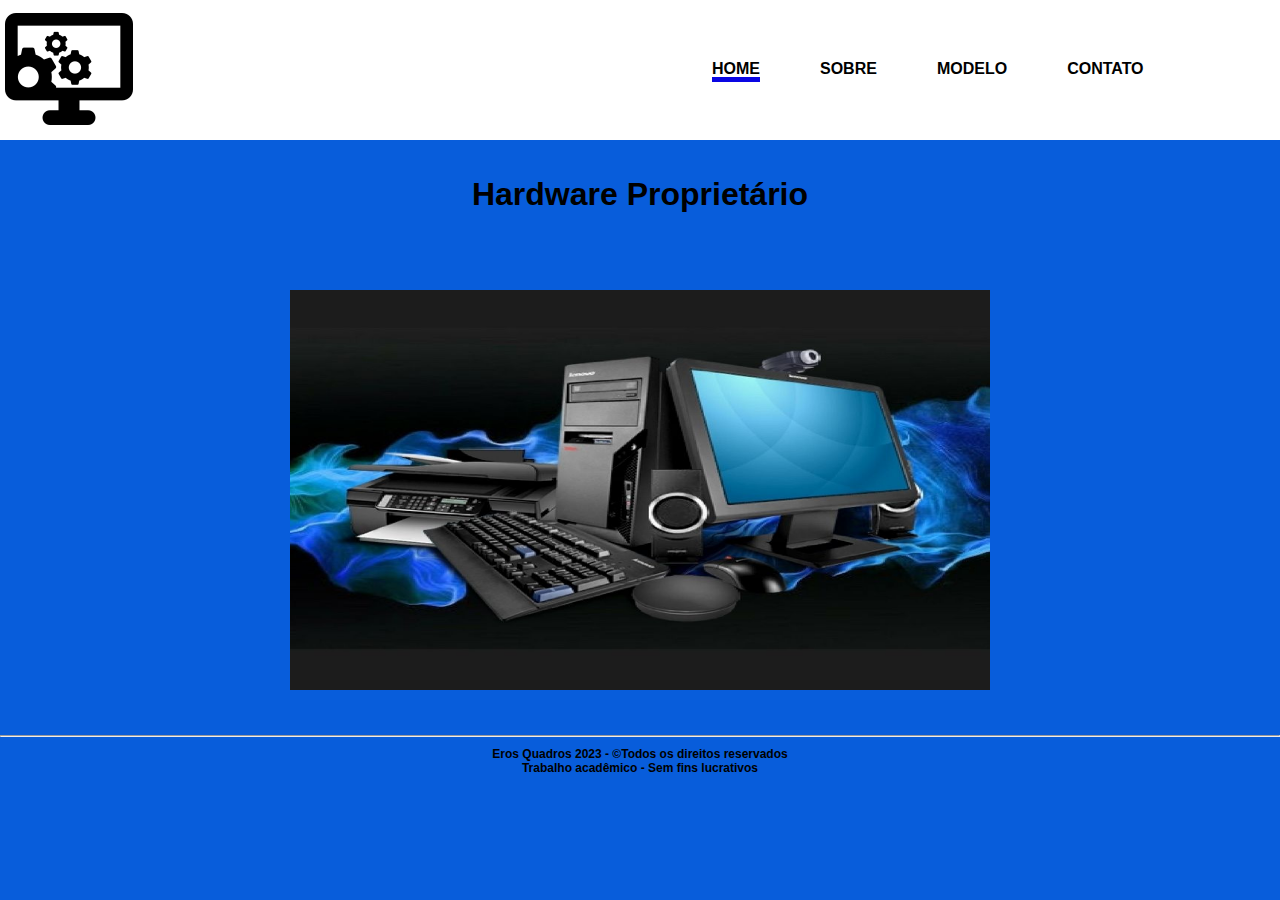
<file: index.html>
<!DOCTYPE html> 
<html lang="pt-br"> 
	<head>
           <title> Hardware Proprietário</title>
	      <meta charset="utf-8"/> 
		 <meta name="viewport" content="width=device-width, inicial-scale=1"/> 
		 <link rel="icon"  type="image/jpg"      href="imagens/icon.png"/> 
		 <link rel="stylesheet" type="text/css" href="estilo.css"> 
	</head>
	<body>
	   <div id="header">
				<h1><img id=computador src="imagens/computador.png"/></h1>
				 <ul id="nav">
					<li><a href="index.html" class="ativa">home</a></li>
					<li><a href="sobre.html">sobre</a></li>
					<li><a href="modelo.html">modelo</a></li>
					<li><a href="contato.html">contato</a></li>
				 </ul>
		  </div>
		  <div id="section"><br><br>
			<h1>Hardware Proprietário</h1>
	</div>
		  <div id="banner">
			 <img src="imagens/aparelhos.jpg" width="700" height="400">
		  </div>
		<div id="footer">
			<hr>
			<p><b>Eros Quadros 2023 - &copyTodos os direitos reservados<br>
				Trabalho acadêmico - Sem fins lucrativos </b></p>
		</div>
    	</body>
</html>
</file>
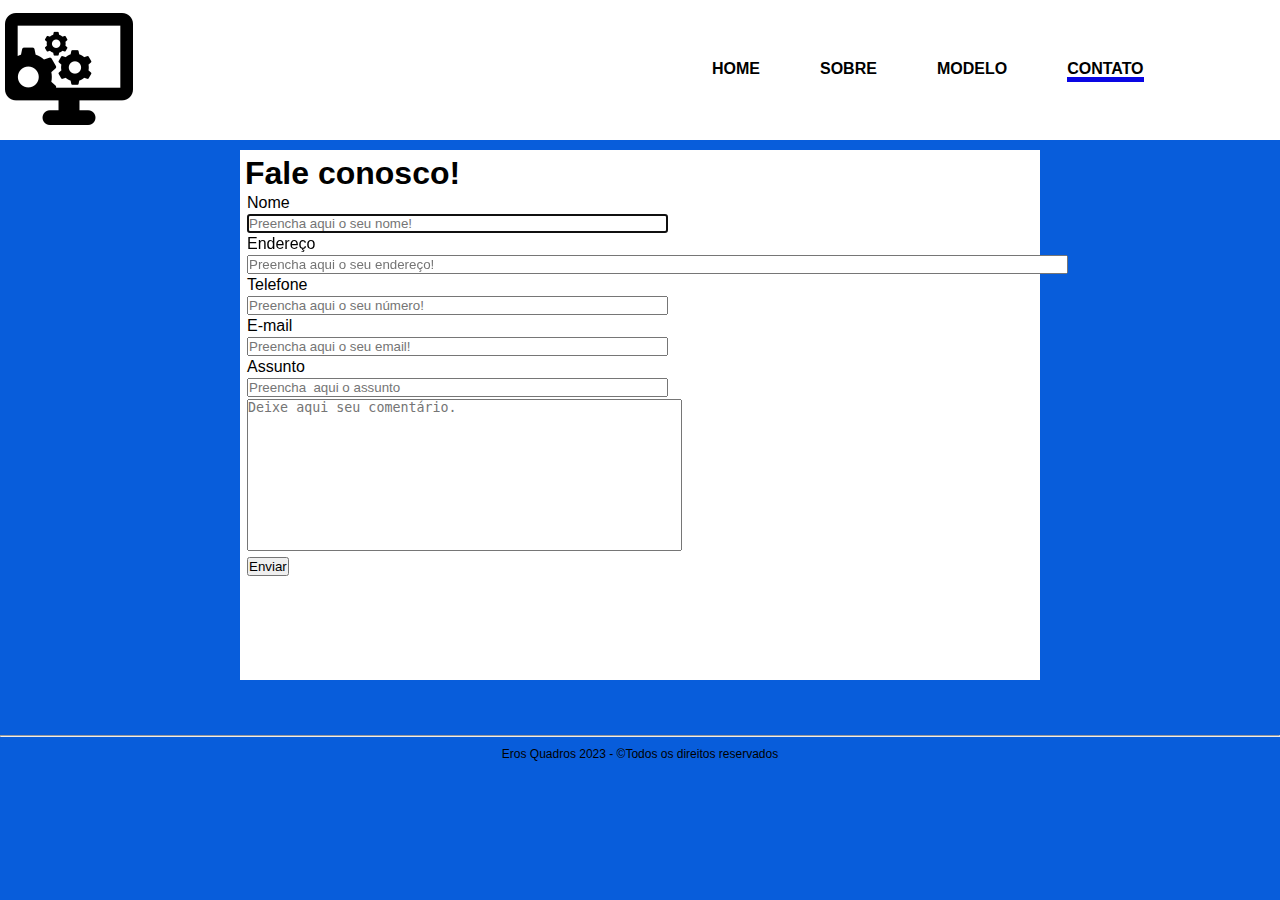
<file: contato.html>
<!DOCTYPE html> 
<html lang="pt-br"> 
	<head>
           <title> Deixe seu Contato</title>
	      <meta charset="utf-8"/> 
		 <meta name="viewport" content="width=device-width, inicial-scale=1"/> 
		 <link rel="icon"  type="image/jpg"      href="imagens/icon.png"/> 
		 <link rel="stylesheet" type="text/css" href="estilo.css"> 
	</head>
	<body>
        <div id="header">
            <h1><img id=computador src="imagens/computador.png"/></h1>
             <ul id="nav">
                <li><a href="index.html">home</a></li>
                <li><a href="sobre.html">sobre</a></li>
                <li><a href="modelo.html">modelo</a></li>
                <li><a href="contato.html" class="ativa">contato</a></li>
             </ul>
      </div>
		<div id="section_c">
			<div class ="contato">
			  <h1> Fale conosco!</h1>
				   <form name="contato" action="enviado.html" method="get">
					<table border="0">
					   <tr><td> <label>Nome</td></tr>
					   <tr><td><input type="text " required ="required" name="nome" id="text1" size="50" placeholder="Preencha aqui o seu nome!" autofocus /></label></td> </tr>   
					   <tr><td> <label>Endereço</td></tr>
						<tr><td><input type="tel " required ="required" name="endereco" id="text2" size="100" placeholder="Preencha aqui o seu endereço!" autofocus /></label></td> </tr>
						<tr><td> <label>Telefone</td></tr>
							<tr><td><input type="text " required ="required" maxlength="15" name="telefone" id="text3" size="50" pattern="\ ( [0-9] {2} \) [0-9] {4,6}-[0-9]{3,4}$" placeholder="Preencha aqui o seu número!" autofocus /></label></td> </tr>
						<tr><td><label>E-mail</td></tr>
					   <tr><td><input type="email" required ="required" name="email" id="text4" size="50" placeholder="Preencha aqui o seu email!" autofocus /></label> </td></tr>
					   <tr> <td> <label>Assunto</td></tr>
					  <tr><td><input type="text" required ="required" name="assunto" id="text5" size="50" placeholder="Preencha  aqui o assunto " required autofocus /></label></td> </tr>
					  <tr>	 <td><textarea  id="textarea" name="textarea "   rows ="10" cols="52"   placeholder="Deixe aqui seu comentário."></textarea></td></label></tr>
					 <tr> <td><input type="submit"  value="Enviar" id="envia"></td> </tr>
			  </table>
			  </form>
		  </div>
	   </div>	
		<div id="footer">
			<hr>
			<p> Eros Quadros 2023 - &copyTodos os direitos reservados </p>
		</div>
    	</body>
</html>
</file>
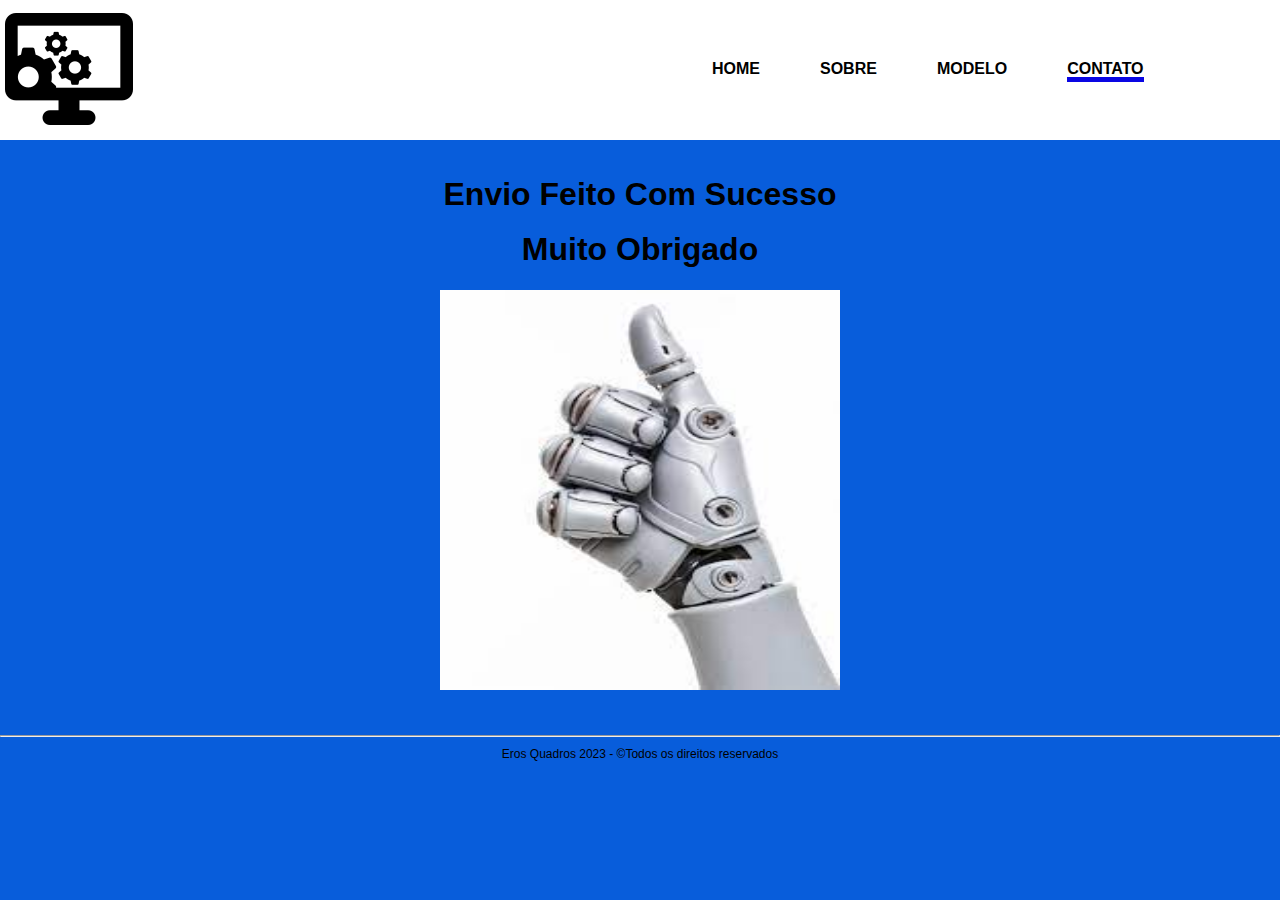
<file: enviado.html>
<!DOCTYPE html> 
<html lang="pt-br"> 
	<head>
           <title> Envio Feito</title>
	      <meta charset="utf-8"/> 
		 <meta name="viewport" content="width=device-width, inicial-scale=1"/> 
		 <link rel="icon"  type="image/jpg"      href="imagens/icon.png"/> 
		 <link rel="stylesheet" type="text/css" href="estilo.css"> 
	</head>
	<body>
	   <div id="header">
				<h1><img id=computador src="imagens/computador.png"/></h1>
				 <ul id="nav">
					<li><a href="index.html" >home</a></li>
					<li><a href="sobre.html">sobre</a></li>
					<li><a href="modelo.html">modelo</a></li>
					<li><a href="contato.html"class="ativa">contato</a></li>
				 </ul>
		  </div>
		  <div id="section"><br><br>
			<h1>Envio Feito Com Sucesso</h1><br>
			<h1>Muito Obrigado</h1>
	</div>
		  <div id="joia">
			 <img src="imagens/robo.jpg" width="400" height="400">
		  </div>
		<div id="footer">
			<hr>
			<p> Eros Quadros 2023 - &copyTodos os direitos reservados </p>
		</div>
    	</body>
</html>
</file>
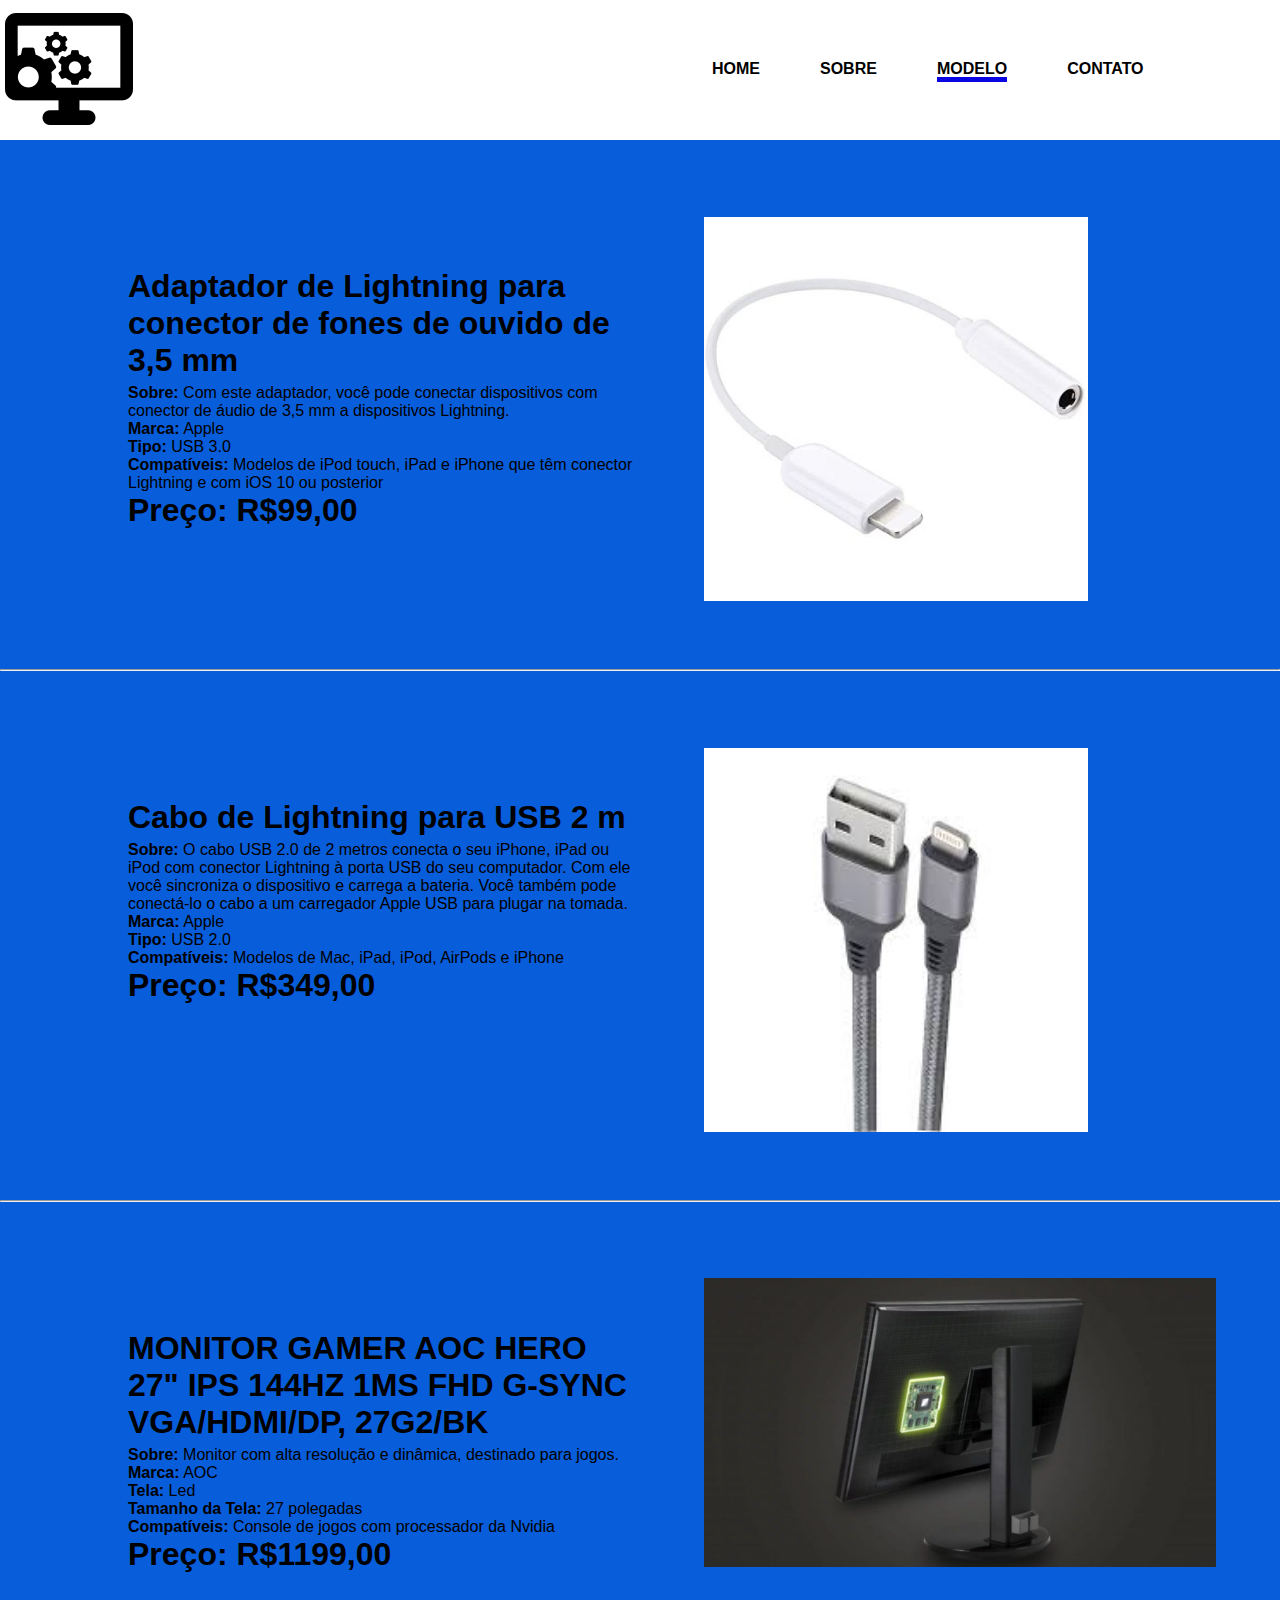
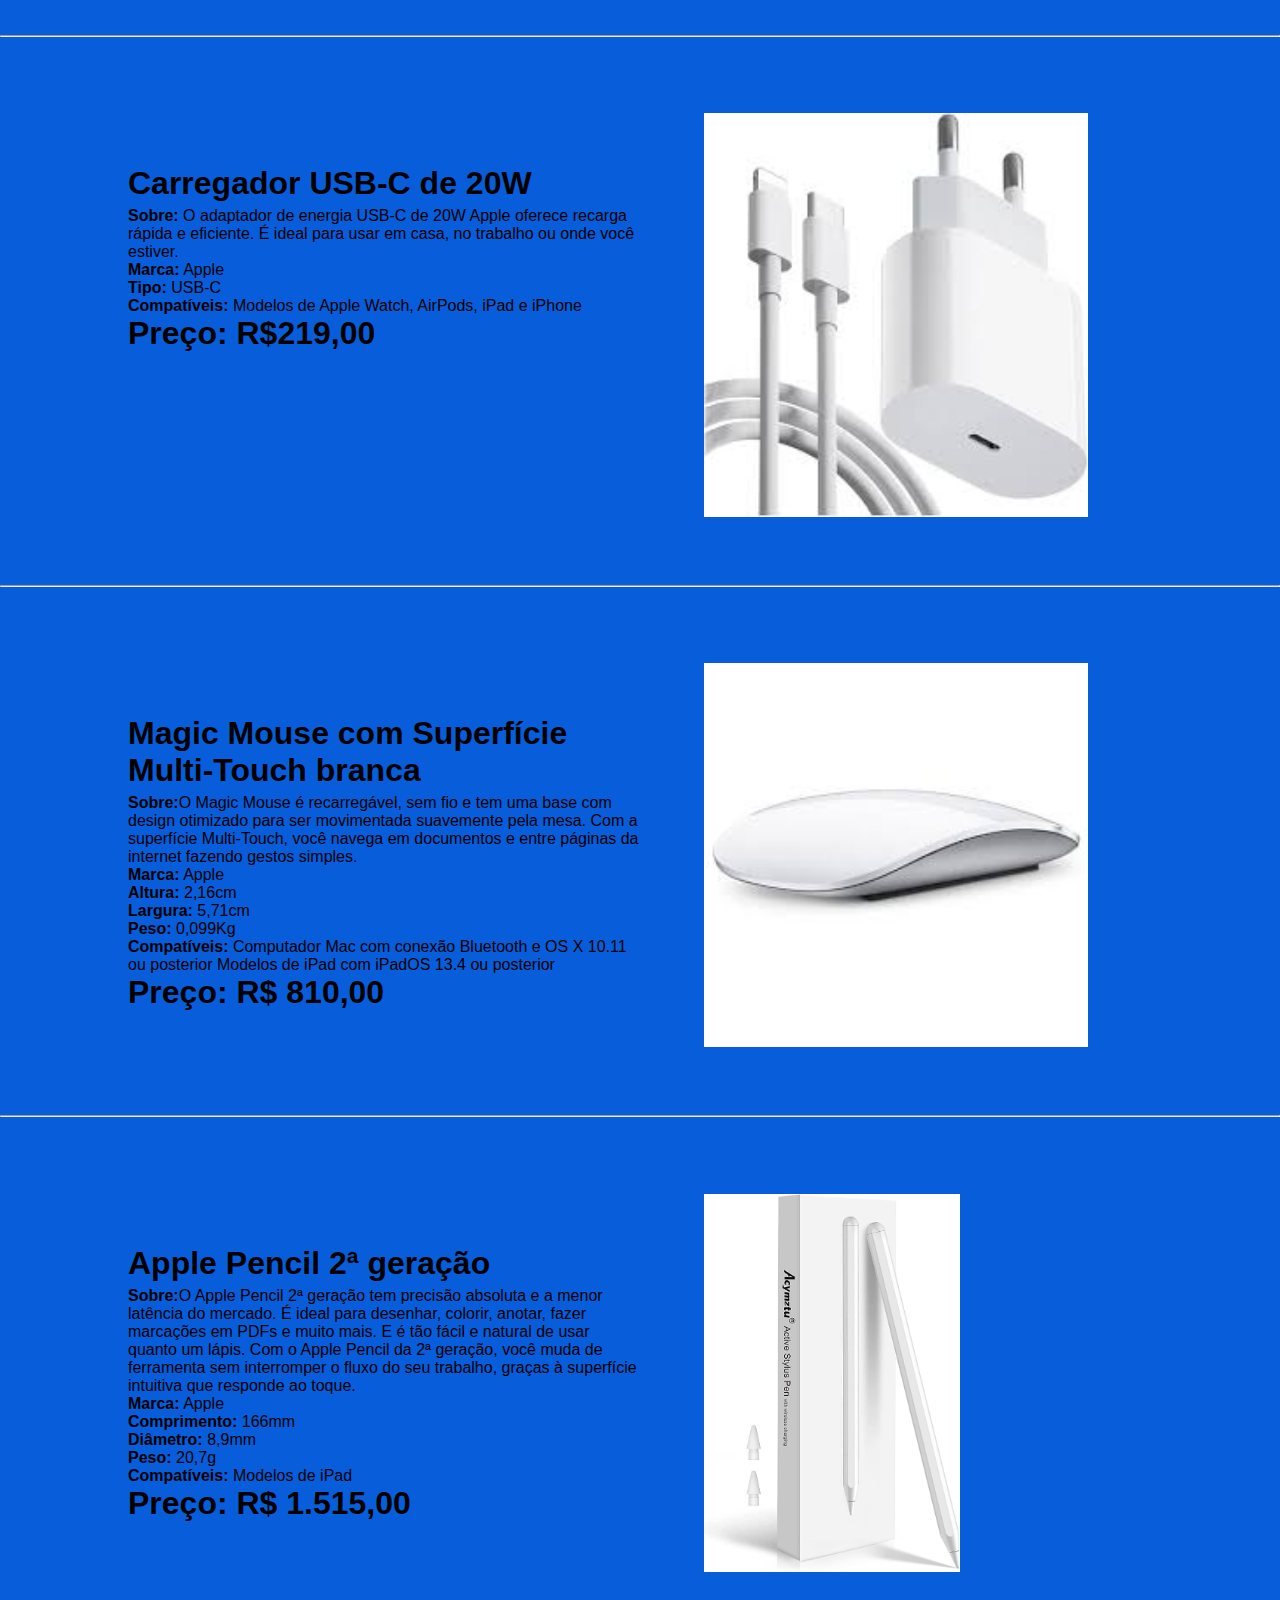
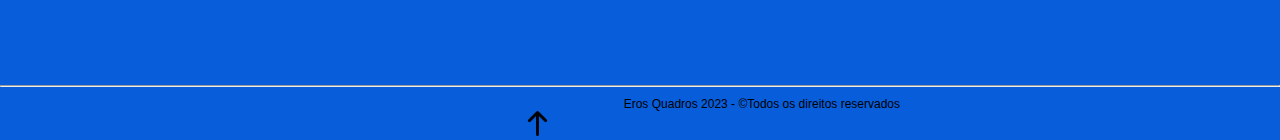
<file: modelo.html>
<!DOCTYPE html> 
<html lang="pt-br"> 
	<head>
           <title> Modelos de Hardware Proprietário</title>
	      <meta charset="utf-8"/> 
		 <meta name="viewport" content="width=device-width, inicial-scale=1"/> 
		 <link rel="icon"  type="image/jpg"      href="imagens/icon.png"/> 
		 <link rel="stylesheet" type="text/css" href="estilo.css"> 
	</head>
	<body>
		<div id="header">
			<h1><img id=computador src="imagens/computador.png"/></h1>
			 <ul id="nav">
				<li><a href="index.html">home</a></li>
				<li><a href="sobre.html">sobre</a></li>
				<li><a href="modelo.html" class="ativa">modelo</a></li>
				<li><a href="contato.html">contato</a></li>
			 </ul>
	  </div>
		<div id="conteudo1">
				<img src="imagens/adaptador.jpg" class="img1"/>
			<div class="artigo1">
			<h1>Adaptador de Lightning para conector de fones de ouvido de 3,5 mm</h1>
			
			   <p><b>Sobre:</b> Com este adaptador, você pode conectar dispositivos com conector de áudio de 3,5 mm a dispositivos Lightning.</p>
			   <p><b>Marca:</b> Apple</p>
			   <p><b>Tipo:</b> USB 3.0</p>
			   <p><b>Compatíveis:</b> Modelos de iPod touch, iPad e iPhone que têm conector Lightning e com iOS 10 ou posterior</p>
			   <h1>Preço: R$99,00</h1>
			</div>
	</div> <hr>
	<div id="conteudo1">
			<img src="imagens/carregador.jpg" class="img2"/></h1>
		<div class="artigo1">
		<h1>Cabo de Lightning para USB 2 m</h1>
		
		<p><b>Sobre:</b> O cabo USB 2.0 de 2 metros conecta o seu iPhone, iPad ou iPod com conector Lightning à porta USB do seu computador. 
			Com ele você sincroniza o dispositivo e carrega a bateria. 
			Você também pode conectá-lo o cabo a um carregador Apple USB para plugar na tomada.</p>
		<p><b>Marca:</b> Apple</p>
		<p><b>Tipo:</b> USB 2.0</p>
		<p><b>Compatíveis:</b> Modelos de Mac, iPad, iPod, AirPods e iPhone</p>
		<h1>Preço: R$349,00</h1>
		</div>
</div> <hr>
<div id="conteudo1">
		<img src="imagens/nvidia.jpg" class="img3"/>
	<div class="artigo1">
	<h1>MONITOR GAMER AOC HERO 27" IPS 144HZ 1MS FHD G-SYNC VGA/HDMI/DP, 27G2/BK</h1>
	
	<p><b>Sobre:</b> Monitor com alta resolução e dinâmica, destinado para jogos.</p>
	<p><b>Marca:</b> AOC</p>
	<p><b>Tela:</b> Led</p>
	<p><b>Tamanho da Tela:</b> 27 polegadas</p>
	<p><b>Compatíveis:</b> Console de jogos com processador da Nvidia</p>
	<h1>Preço: R$1199,00</h1>
	</div>
</div> <hr>
<div id="conteudo1">
		<img src="imagens/iphone.jpg" class="img4"/>
	<div class="artigo1">
	<h1>Carregador USB-C de 20W</h1>
	
	<p><b>Sobre:</b> O adaptador de energia USB-C de 20W Apple oferece recarga rápida e eficiente. É ideal para usar em casa, no trabalho ou onde você estiver.</p>
	<p><b>Marca:</b> Apple</p>
	<p><b>Tipo:</b> USB-C</p>
	<p><b>Compatíveis:</b> Modelos de Apple Watch, AirPods, iPad e iPhone</p>
	<h1>Preço: R$219,00</h1>
	</div>
</div> <hr>
<div id="conteudo1">
	<img src="imagens/mouse.jpg" class="img5"/>
<div class="artigo1">
<h1>Magic Mouse com Superfície Multi-Touch branca</h1>

<p><b>Sobre:</b>O Magic Mouse é recarregável, sem fio e tem uma base com design otimizado para ser movimentada suavemente 
	pela mesa. Com a superfície Multi-Touch, você navega em documentos e entre páginas da internet fazendo gestos simples.</p>
<p><b>Marca:</b> Apple</p>
<p><b>Altura:</b> 2,16cm</p>
<p><b>Largura:</b> 5,71cm</p>
<p><b>Peso:</b> 0,099Kg</p>
<p><b>Compatíveis:</b> Computador Mac com conexão Bluetooth e OS X 10.11 ou posterior 
	Modelos de iPad com iPadOS 13.4 ou posterior</p>
<h1>Preço: R$ 810,00</h1>
</div>
</div> <hr>
<div id="conteudo1">
	<img src="imagens/pencil.jpg" class="img6"/>
<div class="artigo1">
<h1>Apple Pencil 2ª geração</h1>

<p><b>Sobre:</b>O Apple Pencil 2ª geração tem precisão absoluta e a menor latência do mercado. É ideal para desenhar, colorir, 
	anotar, fazer marcações em PDFs e muito mais. E é tão fácil e natural de usar quanto um lápis. Com o Apple Pencil da 2ª geração, 
	você muda de ferramenta sem interromper o fluxo do seu trabalho, graças à superfície intuitiva que responde ao toque.</p>
<p><b>Marca:</b> Apple</p>
<p><b>Comprimento:</b> 166mm</p>
<p><b>Diâmetro:</b> 8,9mm</p>
<p><b>Peso:</b> 20,7g</p>
<p><b>Compatíveis:</b> Modelos de iPad</p>
<h1>Preço: R$ 1.515,00</h1>
</div>
</div>
		<div id="footer">
			<hr>
			<div id="anco">Eros Quadros 2023 - &copyTodos os direitos reservados</div>
			<article id="topo"><a href="#"><img src="imagens/seta.png" width="25" height="25"></a></article>
		</div>
    	</body>
</html>
</file>
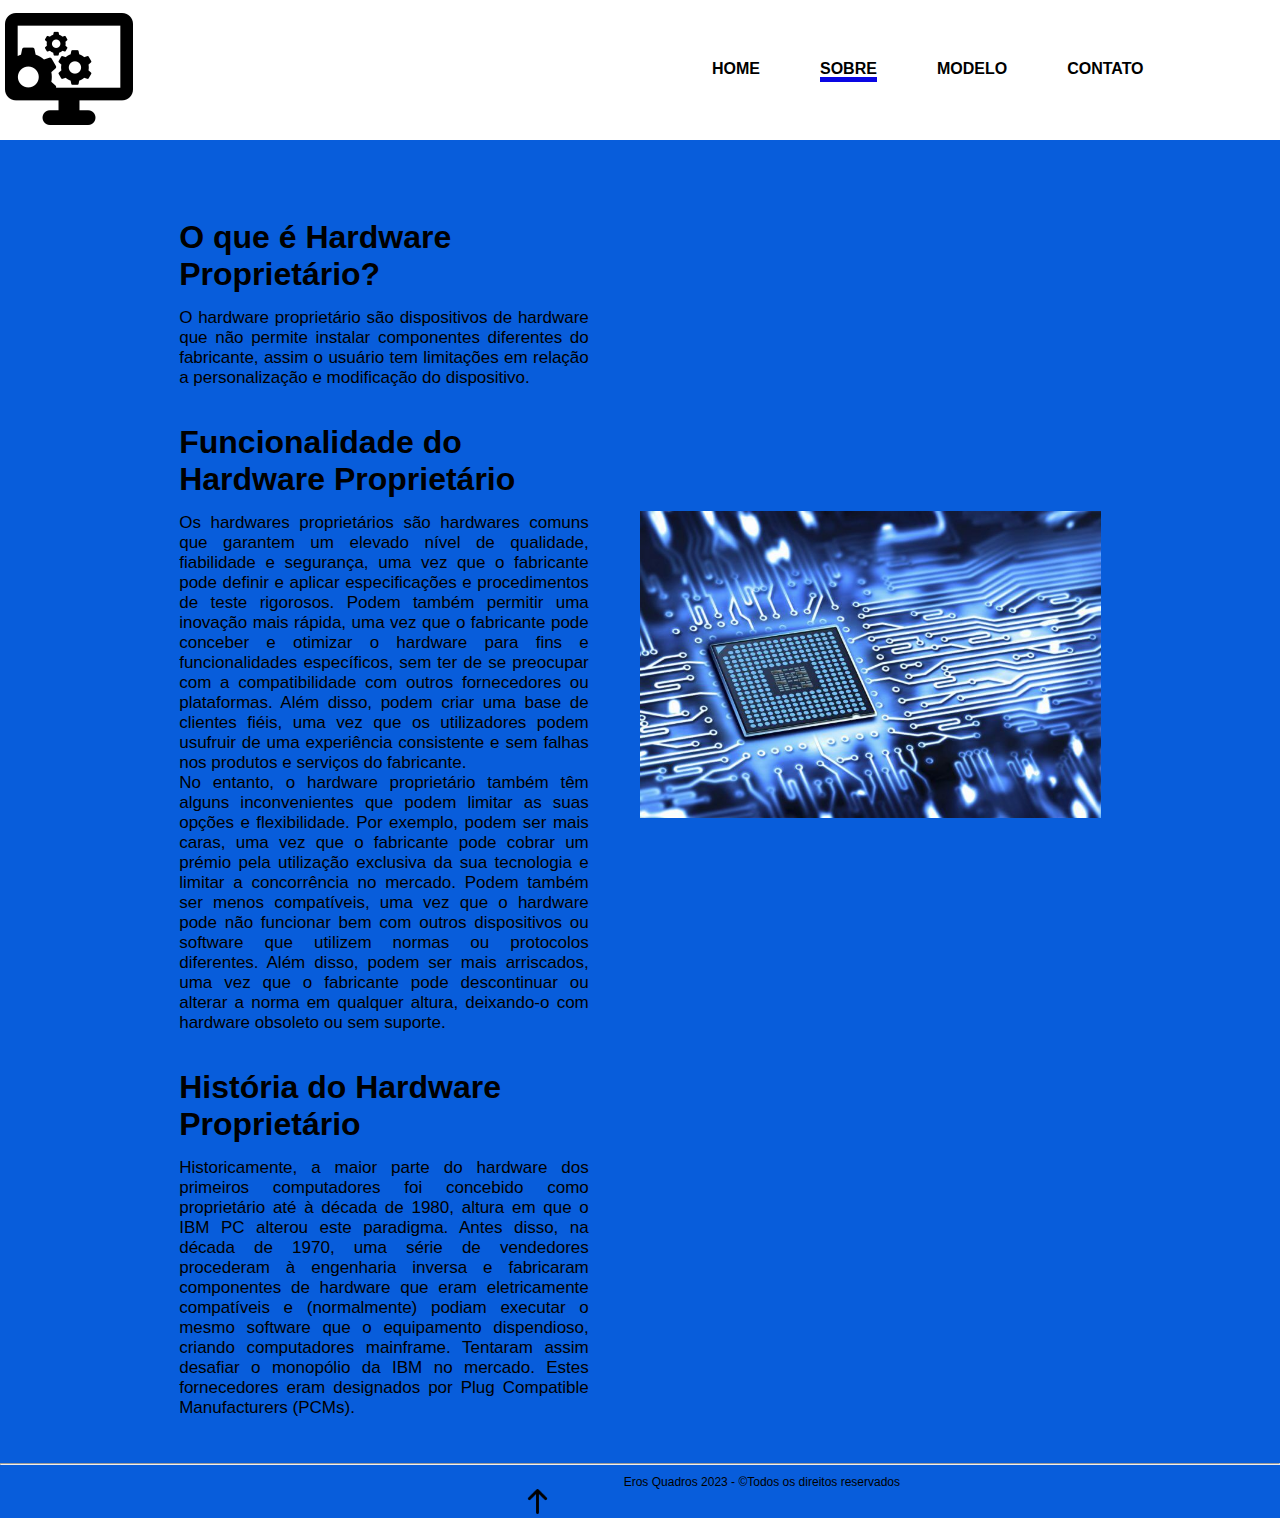
<file: sobre.html>
<!DOCTYPE html> 
<html lang="pt-br"> 
	<head>
           <title> Sobre o Hardware Proprietário</title>
	      <meta charset="utf-8"/> 
		 <meta name="viewport" content="width=device-width, inicial-scale=1"/> 
		 <link rel="icon"  type="image/jpg"      href="imagens/icon.png"/> 
		 <link rel="stylesheet" type="text/css" href="estilo.css"> 
	</head>
	<body>
	   <div id="header">
				<h1><img id=computador src="imagens/computador.png"/></h1>
				 <ul id="nav">
					<li><a href="index.html">home</a></li>
					<li><a href="sobre.html" class="ativa">sobre</a></li>
					<li><a href="modelo.html">modelo</a></li>
					<li><a href="contato.html">contato</a></li>
				 </ul>
       </div>
                 <div id="conteudo">
                    <div class="artigo">
						<h1>O que é Hardware Proprietário?</h1>
						<p>O hardware proprietário são dispositivos de hardware que não permite instalar componentes diferentes do 
							fabricante, assim o usuário tem limitações em relação a personalização e modificação do dispositivo.
						</p><br><br>
						<h1>Funcionalidade do Hardware Proprietário</h1>
						<p>Os hardwares proprietários são hardwares comuns que garantem um elevado nível de qualidade, fiabilidade e segurança, 
							uma vez que o fabricante pode definir e aplicar especificações e procedimentos de teste rigorosos. 
							Podem também permitir uma inovação mais rápida, uma vez que o fabricante pode conceber e otimizar o 
							hardware para fins e funcionalidades específicos, sem ter de se preocupar com a compatibilidade com 
							outros fornecedores ou plataformas. Além disso, podem criar uma base de clientes fiéis, uma vez que os 
							utilizadores podem usufruir de uma experiência consistente e sem falhas nos produtos e serviços do 
							fabricante.<br>
							No entanto, o hardware proprietário também têm alguns inconvenientes que podem limitar as suas opções 
							e flexibilidade. Por exemplo, podem ser mais caras, uma vez que o fabricante pode cobrar um prémio 
							pela utilização exclusiva da sua tecnologia e limitar a concorrência no mercado. Podem também ser 
							menos compatíveis, uma vez que o hardware pode não funcionar bem com outros dispositivos ou software 
							que utilizem normas ou protocolos diferentes. Além disso, podem ser mais arriscados, uma vez que o 
							fabricante pode descontinuar ou alterar a norma em qualquer altura, deixando-o com hardware obsoleto 
							ou sem suporte.
						</p><br><br>
						<h1>História do Hardware Proprietário</h1>
						<p>Historicamente, a maior parte do hardware dos primeiros computadores foi concebido como proprietário até 
							à década de 1980, altura em que o IBM PC alterou este paradigma. Antes disso, na década de 1970, uma 
							série de vendedores procederam à engenharia inversa e fabricaram componentes de hardware que eram 
							eletricamente compatíveis e (normalmente) podiam executar o mesmo software que o equipamento dispendioso, 
							criando computadores mainframe. Tentaram assim desafiar o monopólio da IBM no mercado. Estes fornecedores 
							eram designados por Plug Compatible Manufacturers (PCMs).
						</p>
                    </div>
                       <img src="imagens/hardware.jpg" class="img"/>
            </div>
		<div id="footer">
			<hr>
			<div id="anco">Eros Quadros 2023 - &copyTodos os direitos reservados</div>
			<article id="topo"><a href="#"><img src="imagens/seta.png" width="25" height="25"></a></article>
		</div>
    	</body>
</html>
</file>
<file: estilo.css>
/*Arquivo CSS PETVET */

*{
    margin: 0px;
    padding: 0px;
    }
    
  body{
       background:#085ddb;
       font-family: arial;
     }	
 
 /*Inicio do cabeçalho */
     #header{
            width: 100%;
            height: 140px;
            margin: 0px auto;
            background:#ffffff;
                }
     #header h1{
         float:left;
         padding: 5px;
     }
     #computador{
        width: 25%;
     }
     #nav{ 
         list-style:none; /*retira marcadores*/
         padding-left: 0px;
         display: block;
         float: left;
         margin-left: 130px;	
         margin-top:60px;	  
        }
        #nav li {
         float:left;
         margin-left: 60px;
         }
         #nav a {
             text-decoration: none;
             text-transform: uppercase;
             padding-top: 8px;
             color:#000000;
             font-weight: bold;
             }
             #nav a:hover{
                 border-bottom: 5px solid #0a06e3;
              }
              ul#nav a.ativa{
                 border-bottom: 5px solid #0a06e3;
              }
        /*fim do cabeçalho */	
        #banner{
         margin-top:15px;
         width: 700px;
         height: 400px;
         margin: 0px auto;
         position: relative;
 } 
 #section{
     width:800px;
     height:150px;
     background:#085ddb;
     margin:0px auto; /* sem pixel pode ser % ou Em todos */
    text-align: center;
     } 		
             #footer{
                 width: 100%;
                 height: 45px;
                 background:#085ddb;
                 float:left;
                 margin:0 auto;
                 padding-top:45px;
                 }
                 #footer p{
                     font-size: 12px;
                     text-align: center;
                     padding-top:10px;
                    }
                    #anco{
                        font-size: 12px;
                        text-align: right;
                        padding-top:10px;
                        width: 900px;
                        float: left;
                       }
                       #topo{
                        float: left;
                        padding-left: 41%;
                       }
 #conteudo{
     width:80%;
     background:#085ddb;
     margin:5% auto; 
     }	
 .artigo{
         width:40%;
         margin-top: 15px;
         margin-left: 5%;
         float:left;
         }
.img{
    width: 45%;
    float: left;
    padding-top: 30%;
    margin-left: 5%;
}
.img1{
    width: 30%;
    padding-top: 1%;
    margin-left: 5%;
}
.img2{
    width: 30%;
    padding-top: 1%;
    margin-left: 5%;
}
.img3{
    width: 40%;
    padding-top: 1%;
    margin-left: 5%;
}
.img4{
    width: 30%;
    padding-top: 1%;
    margin-left: 5%;
}
.img5{
    width: 30%;
    padding-top: 1%;
    margin-left: 5%;
}
.img6{
    width: 20%;
    padding-top: 1%;
    margin-left: 5%;
}
 .artigo p{
             padding-top:15px; 
             font-size: 17px;
             text-align:justify;
             }	
 
 #conteudo1{
     width:100%;
     background:#085ddb;
     margin:5% auto; 
 }
 .artigo1{
     width:40%;
     margin-left: 10%;
     padding-top: 5%;
     float:left;
 }
 .artigo1  h1{
     font-weight:bold;
     margin-bottom:5px;
 }
 
 /*codificação pag Contato*/		
  #section_c{
     width:800px;
     height:530px;
     background:#ffffff;
     margin:10px auto; 
            }
 .contato{
     width:400px;
     height:300px;
     margin:5px 5px;
     float:left;
 }
 .contato textarea{
     resize: none;
 }
 #envia{
     position: absolute;
 }
 #joia{
    margin-top:15px;
    width: 400px;
    height: 400px;
    margin: 0px auto;
    position: relative;
} 
      
 @media screen and (min-width:800px) and (max-width:1180px){/*ipad*/
     body, div{ background: #085ddb;}
     #footer { margin-left:0px;}
     #computador { width: 10%;}
     #nav { margin-top: 20px; }
     #conteudo { margin: 0px;}
     .artigo {width: 90%;
    margin-left: 10%;}
     .img { margin-left: 10%;
        padding-top: 3%;
        width: 80%;
        }
     .artigo1{
        width: 50%;
     }
     .img1{
        width: 30%;
        padding-bottom: 5%;
     }
     .img2{
        width: 30%;
        padding-bottom: 10%;
     }
     .img3{
        width: 35%;
        padding-bottom: 20%;
     }
     .img4{
        width: 30%;
        padding-bottom: 0%;
     }
     .img5{
        padding-bottom: 20%;
     }
     #section_c{
        background-color: #085ddb;
     }
     #banner{
        padding-bottom: 48%;
     }
     #section_c{
        padding-bottom: 48%;
     }
     #joia{
        padding-bottom: 48%;
     }
     #anco{
        width: 500px;
     }
     #topo{
        padding-left: 35%;
     }
 }
</file>
